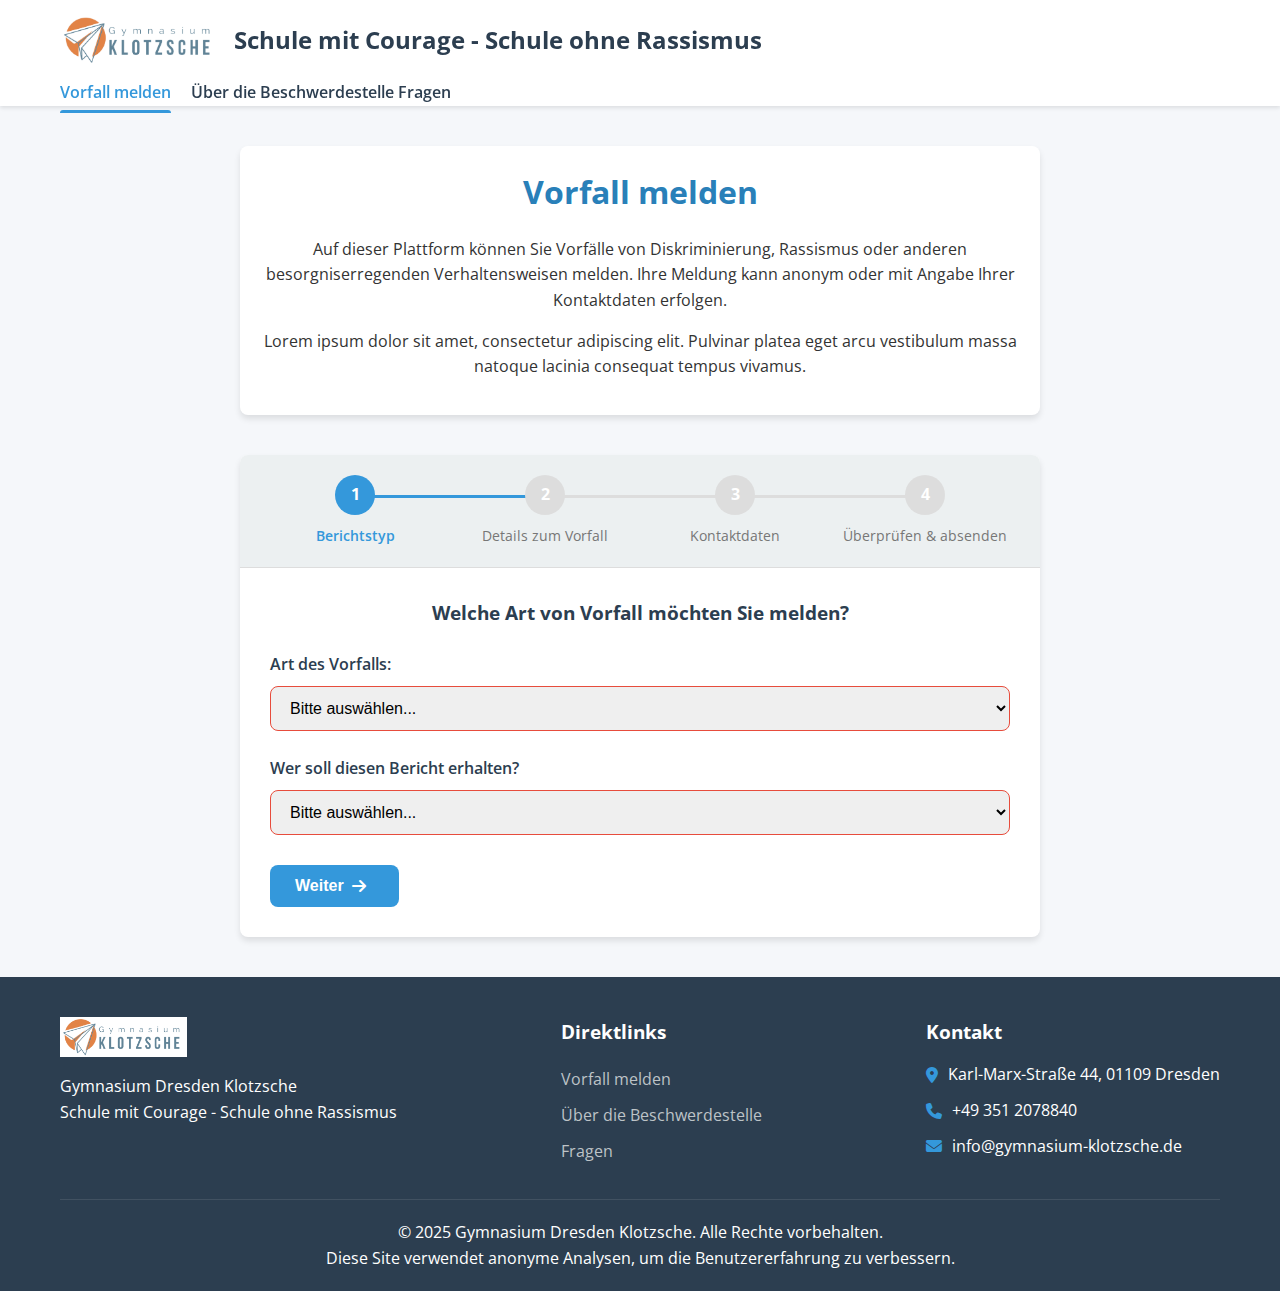
<file: index.html>
<!DOCTYPE html>
<html lang="de">
  <head>
    <meta charset="UTF-8" />
    <meta name="viewport" content="width=device-width, initial-scale=1.0" />
    <title data-i18n="page.title">
      Beschwerdestelle Gymnasium Dresden Klotzsche
    </title>
    <link rel="stylesheet" href="styles.css" />
    <link
      rel="stylesheet"
      href="https://cdnjs.cloudflare.com/ajax/libs/font-awesome/6.4.0/css/all.min.css"
    />
    <link
      href="https://fonts.googleapis.com/css2?family=Open+Sans:wght@400;600;700&display=swap"
      rel="stylesheet"
    />
    <script src="https://code.jquery.com/jquery-3.6.0.min.js"></script>
  </head>
  <body>
    <header>
      <div class="container">
        <div class="logo">
          <img src="logo.png" alt="Logo des Gymnasium Dresden Klotzsche" />
          <h1 data-i18n="header.title">
            Schule mit Courage - Schule ohne Rassismus
          </h1>
        </div>
        <nav>
          <ul>
            <li>
              <a href="index.html" class="active" data-i18n="nav.report"
                >Vorfall melden</a
              >
            </li>
            <li>
              <a href="about.html" data-i18n="nav.about"
                >Über die Beschwerdestelle</a
              >
              <a href="faq.html" data-i18n="nav.about"
                >Fragen</a
              >
            </li>
          </ul>
        </nav>
      </div>
    </header>

    <main>
      <div class="container">
        <section class="intro">
          <h2 data-i18n="intro.title">Vorfall melden</h2>
          <p data-i18n="intro.description">
            Auf dieser Plattform können Sie Vorfälle von Diskriminierung, Rassismus oder anderen besorgniserregenden Verhaltensweisen melden. Ihre Meldung kann anonym oder mit Angabe Ihrer Kontaktdaten erfolgen.
          </p>
          <p data-i18n="intro.confidentiality">
            Lorem ipsum dolor sit amet, consectetur adipiscing elit. Pulvinar platea eget arcu vestibulum massa natoque lacinia consequat tempus vivamus.
          </p>
        </section>

        <section class="form-container">
          <div class="progress-indicator">
            <div class="step active" id="step-1-indicator">
              <div class="step-number">1</div>
              <div class="step-label" data-i18n="steps.type">
                Berichtstyp
              </div>
            </div>
            <div class="step" id="step-2-indicator">
              <div class="step-number">2</div>
              <div class="step-label" data-i18n="steps.details">
                Details zum Vorfall
              </div>
            </div>
            <div class="step" id="step-3-indicator">
              <div class="step-number">3</div>
              <div class="step-label" data-i18n="steps.contact">
                Kontaktdaten
              </div>
            </div>
            <div class="step" id="step-4-indicator">
              <div class="step-number">4</div>
              <div class="step-label" data-i18n="steps.review">
                Überprüfen & absenden
              </div>
            </div>
          </div>

          <form id="report-form" enctype="multipart/form-data" id="complaint-form">
            <!-- Step 1: Type of Report -->
            <div class="form-step" id="step-1">
              <h3 data-i18n="step1.title">
                Welche Art von Vorfall möchten Sie melden?
              </h3>
              <div class="form-group">
                <label for="incident-type" data-i18n="step1.incidentType"
                  >Art des Vorfalls:</label
                >
                <select id="incident-type" name="incident-type" required>
                  <option
                    value=""
                    selected
                    disabled
                    data-i18n="common.pleaseSelect"
                  >
                    Bitte auswählen...
                  </option>
                  <option value="racism" data-i18n="incidentTypes.racism">
                    Rassismus
                  </option>
                  <option
                    value="discrimination"
                    data-i18n="incidentTypes.discrimination"
                  >
                    Diskriminierung
                  </option>
                  <option value="bullying" data-i18n="incidentTypes.bullying">
                    Mobbing
                  </option>
                  <option
                    value="harassment"
                    data-i18n="incidentTypes.harassment"
                  >
                  Belästigung
                  </option>
                  <option value="other" data-i18n="incidentTypes.other">
                    Anderes
                  </option>
                </select>
              </div>

              <div
                class="form-group"
                id="other-type-container"
                style="display: none"
              >
                <label for="other-type" data-i18n="step1.specifyOther"
                  >Bitte spezifizieren:</label
                >
                <input type="text" id="other-type" name="other-type" />
              </div>

              <div class="form-group">
                <label for="recipient" data-i18n="step1.recipient"
                  >Wer soll diesen Bericht erhalten?</label
                >
                <select id="recipient" name="recipient" required>
                  <option
                    value=""
                    selected
                    disabled
                    data-i18n="common.pleaseSelect"
                  >
                    Bitte auswählen...
                  </option>
                  <option
                    value="liaison-teacher"
                    data-i18n="recipients.liaisonTeacher"
                  >
                  Vertrauenslehrer
                  </option>
                  <option
                    value="school-counselor"
                    data-i18n="recipients.schoolCounselor"
                  >
                    School Counselor
                  </option>
                  <option
                    value="social-worker"
                    data-i18n="recipients.socialWorker"
                  >
                    Schulsozialarbeiter
                  </option>
                  <option value="principal" data-i18n="recipients.principal">
                    Schulleiter
                  </option>
                </select>
              </div>

              <div class="form-navigation">
                <button type="button" class="btn next-btn" id="to-step-2">
                  <span data-i18n="navigation.continue">Weiter</span>
                  <i class="fas fa-arrow-right"></i>
                </button>
              </div>
            </div>

            <!-- Step 2: Incident Details -->
            <div class="form-step" id="step-2" style="display: none">
              <h3 data-i18n="step2.title">Details zum Vorfall</h3>

              <div class="form-group">
                <label for="incident-date" data-i18n="step2.date"
                  >Wann ist es passiert?</label
                >
                <input
                  type="date"
                  id="incident-date"
                  name="incident-date"
                  required
                />
              </div>

              <div class="form-group">
                <label for="incident-location" data-i18n="step2.location"
                  >Wo passierte es?</label
                >
                <input
                  type="text"
                  id="incident-location"
                  name="incident-location"
                  data-i18n="[placeholder]step2.locationPlaceholder"
                  placeholder="z.b.: Schulhof, R011, Mensa, R222"
                  required
                />
              </div>

              <div class="form-group">
                <label for="incident-description" data-i18n="step2.description"
                  >Bitte beschreiben Sie den Vorfall:</label
                >
                <textarea
                  id="incident-description"
                  name="incident-description"
                  rows="6"
                  required
                  data-i18n="[placeholder]step2.descriptionPlaceholder"
                  placeholder="Geben Sie so viele Details an, wie Sie mitteilen möchten …"
                ></textarea>
              </div>

              <div class="form-group">
                <label for="file-upload" data-i18n="step2.fileUpload"
                  >Laden Sie alle relevanten Dateien hoch (optional):</label
                >
                <div class="file-upload-container">
                  <input
                    type="file"
                    id="file-upload"
                    name="file-upload[]"
                    multiple
                  />
                  <div class="file-upload-button">
                    <i class="fas fa-cloud-upload-alt"></i>
                    <span data-i18n="step2.chooseFiles">Dateien auswählen</span>
                  </div>
                  <div class="file-names"></div>
                </div>
                <p class="help-text" data-i18n="step2.fileHelp">
                  Sie können Screenshots, Dokumente oder andere Beweise hochladen (max
5 MB pro Datei, Formate: JPG, PNG, PDF)
                </p>
              </div>

              <div class="form-navigation">
                <button type="button" class="btn back-btn" id="back-to-1">
                  <i class="fas fa-arrow-left"></i>
                  <span data-i18n="navigation.back">Zurück</span>
                </button>
                <button type="button" class="btn next-btn" id="to-step-3">
                  <span data-i18n="navigation.continue">Weiter</span>
                  <i class="fas fa-arrow-right"></i>
                </button>
              </div>
            </div>

            <!-- Step 3: Contact Information -->
            <div class="form-step" id="step-3" style="display: none;">
              <h3>Kontaktdaten</h3>
              
              <div class="form-group">
                  <div class="toggle-container">
                      <label class="toggle-label">Möchten Sie diese Meldung anonym übermitteln?</label>
                      <div class="toggle-switch">
                          <input type="checkbox" id="anonymous-toggle" name="anonymous">
                          <label for="anonymous-toggle"></label>
                      </div>
                      <span id="toggle-status">Nein</span>
                  </div>
                  <p class="help-text">Wenn Sie sich dafür entscheiden, anonym zu bleiben, können wir Sie nicht direkt kontaktieren.</p>
              </div>

              <div id="contact-fields">
                <div class="form-group">
                  <label for="reporter-name" data-i18n="step3.name"
                    >Your Name:</label
                  >
                  <input type="text" id="reporter-name" name="reporter-name" />
                </div>

                <div class="form-group">
                  <label for="reporter-email" data-i18n="step3.email"
                    >Ihre E-Mail:</label
                  >
                  <input
                    type="email"
                    id="reporter-email"
                    name="reporter-email"
                    placeholder="username@gykl.lernsax.de"
                  />
                  <p class="help-text" data-i18n="step3.emailHelp">
                    Es muss eine gültige @gykl.lernsax.de E-Mail-Adresse sein
                  </p>
                </div>

                <div class="form-group">
                  <div class="checkbox-container">
                    <input type="checkbox" id="send-copy" name="send-copy" />
                    <label for="send-copy" data-i18n="step3.sendCopy"
                      >Schicken Sie mir eine Kopie dieses Berichts</label
                    >
                  </div>
                </div>
              </div>

              <div class="form-navigation">
                <button type="button" class="btn back-btn" id="back-to-2">
                  <i class="fas fa-arrow-left"></i>
                  <span data-i18n="navigation.back">Zurück</span>
                </button>
                <button type="button" class="btn next-btn" id="to-step-4">
                  <span data-i18n="navigation.review">Überprüfung</span>
                  <i class="fas fa-arrow-right"></i>
                </button>
              </div>
            </div>

            <!-- Step 4: Review & Submit -->
            <div class="form-step" id="step-4" style="display: none">
              <h3 data-i18n="step4.title">Überprüfen Sie Ihren Bericht</h3>

              <div class="review-container">
                <div class="review-section">
                  <h4 data-i18n="step4.typeSection">Art des Berichts</h4>
                  <p>
                    <strong data-i18n="step4.incidentType"
                      >Art des Vorfalls:</strong
                    >
                    <span id="review-incident-type"></span>
                  </p>
                  <p>
                    <strong data-i18n="step4.recipient">Empfänger:</strong>
                    <span id="review-recipient"></span>
                  </p>
                </div>

                <div class="review-section">
                  <h4 data-i18n="step4.detailsSection">Details zum Vorfall</h4>
                  <p>
                    <strong data-i18n="step4.date">Datum:</strong>
                    <span id="review-incident-date"></span>
                  </p>
                  <p>
                    <strong data-i18n="step4.location">Ort des Vorfalls:</strong>
                    <span id="review-incident-location"></span>
                  </p>
                  <p>
                    <strong data-i18n="step4.description">Beschreibung:</strong>
                  </p>
                  <div
                    class="description-box"
                    id="review-incident-description"
                  ></div>
                  <p>
                    <strong data-i18n="step4.attachments">Anhänge:</strong>
                    <span id="review-attachments"></span>
                  </p>
                </div>

                <div class="review-section">
                  <h4 data-i18n="step4.contactSection">Kontaktdaten</h4>
                  <p>
                    <strong data-i18n="step4.anonymous"
                      >Anonyme Meldung:</strong
                    >
                    <span id="review-anonymous"></span>
                  </p>
                  <div id="review-contact-info">
                    <p>
                      <strong data-i18n="step4.name">Name:</strong>
                      <span id="review-reporter-name"></span>
                    </p>
                    <p>
                      <strong data-i18n="step4.email">E-Mail:</strong>
                      <span id="review-reporter-email"></span>
                    </p>
                    <p>
                      <strong data-i18n="step4.sendCopy">Kopie verschicken:</strong>
                      <span id="review-send-copy"></span>
                    </p>
                  </div>
                </div>
              </div>

              <div class="form-group">
                <div class="checkbox-container">
                  <input
                    type="checkbox"
                    id="terms-agreement"
                    name="terms-agreement"
                    required
                  />
                  <label for="terms-agreement">
                    <span data-i18n="step4.termsAgreement">Ich akzeptiere die</span>
                    <a href="#" id="terms-link" data-i18n="step4.termsLink"
                      >Geschäftsbedingungen</a
                    >
                  </label>
                </div>
              </div>

              <div class="form-navigation">
                <button type="button" class="btn back-btn" id="back-to-3">
                  <i class="fas fa-arrow-left"></i>
                  <span data-i18n="navigation.back">Zurück</span>
                </button>
                <button type="submit" class="btn submit-btn">
                  <span data-i18n="navigation.submit">Meldung einreichen</span>
                  <i class="fas fa-paper-plane"></i>
                </button>
              </div>
            </div>
          </form>
        </section>
      </div>
    </main>

    <footer>
      <div class="container">
        <div class="footer-content">
          <div class="footer-logo">
            <img src="logo.png" alt="Logo des Gymnasium Dresden Klotzsche" />
            <p data-i18n="footer.slogan">
              Gymnasium Dresden Klotzsche
            </p>
            <p data-i18n="footer.slogan">
                Schule mit Courage - Schule ohne Rassismus
              </p>
          </div>

          <div class="footer-links">
            <h3 data-i18n="footer.quickLinks">Direktlinks</h3>
            <ul>
              <li>
                <a href="index.html" data-i18n="nav.report"
                  >Vorfall melden</a
                >
              </li>
              <li>
                <a href="about.html" data-i18n="nav.about"
                  >Über die Beschwerdestelle</a
                >
              </li>
              <li>
                <a href="faq.html" data-i18n="footer.privacy"
                  >Fragen</a
                >
              </li>
            </ul>
          </div>

          <div class="footer-contact">
            <h3 data-i18n="footer.contact">Kontakt</h3>
            <p>
              <i class="fas fa-map-marker-alt"></i>
              <span data-i18n="footer.address"
                >Karl-Marx-Straße 44, 01109 Dresden</span
              >
            </p>
            <p><i class="fas fa-phone"></i> <span>+49 351 2078840</span></p>
            <p>
              <i class="fas fa-envelope"></i>
              <span>info@gymnasium-klotzsche.de</span>
            </p>
          </div>
        </div>

        <div class="footer-bottom">
          <p data-i18n="footer.copyright">
            © 2025 Gymnasium Dresden Klotzsche. Alle Rechte vorbehalten.
          </p>
          <p data-i18n="footer.analytics">
            Diese Site verwendet anonyme Analysen, um die Benutzererfahrung zu verbessern.
          </p>
        </div>
      </div>
    </footer>

    <!-- Terms Modal -->
    <div class="modal" id="terms-modal">
      <div class="modal-content">
        <span class="close-modal">&times;</span>
        <h3 data-i18n="modals.termsTitle">Geschäftsbedingungen</h3>
        <div class="terms-content">
          <p data-i18n="modals.termsIntro">
            Durch die Nutzung dieser Meldeplattform erklären Sie sich mit den folgenden Bedingungen einverstanden:
          </p>
          <ol>
            <li data-i18n="modals.terms1">
              Alle Angaben müssen nach bestem Wissen und Gewissen wahrheitsgemäß und genau sein.
            </li>
            <li data-i18n="modals.terms2">
              Die Schule behandelt Ihre Meldung vertraulich, muss jedoch bei schwerwiegenden Sicherheitsbedenken oder rechtlichen Anforderungen möglicherweise Informationen an die zuständigen Behörden weitergeben.
            </li>
            <li data-i18n="modals.terms3">
              Wenn Sie Ihre Kontaktdaten angeben, werden diese ausschließlich zur Bearbeitung Ihrer Meldung verwendet.
            </li>
            <li data-i18n="modals.terms4">
              Alle hochgeladenen Dateien dürfen nicht die Datenschutzrechte anderer verletzen
sollten einen direkten Bezug zum gemeldeten Vorfall haben.
            </li>
            <li data-i18n="modals.terms5">
              Die Schule behält sich das Recht vor, auf Grundlage der bereitgestellten Informationen geeignete Maßnahmen zu ergreifen.
            </li>
          </ol>
        </div>
        <button
          id="accept-terms"
          class="btn next-btn"
          data-i18n="modals.acceptTerms"
        >
        Ich stimme zu
        </button>
      </div>
    </div>

    <!-- Success Modal -->
    <div class="modal" id="success-modal">
      <div class="modal-content">
        <div class="success-icon">
          <i class="fas fa-check-circle"></i>
        </div>
        <h3 data-i18n="modals.successTitle">Meldung wurde erfolgreich übermittlet</h3>
        <p id="success-details"></p>
        <p data-i18n="modals.successMessage">
          Vielen Dank für ihren Bericht. Ihre Meldung wird vertraulich behandelt und an die zuständigen Stellen weitergeleitet.
          <br />Wir werden uns umgehend darum kümmern.
        </p>
        <button
          id="close-success"
          class="btn next-btn"
          data-i18n="modals.close"
        >
          Close
        </button>
      </div>
    </div>
    <script src="js/app.js"></script>
    <script src="https://cdn.emailjs.com/dist/email.min.js"></script>
    </div>
  </body>
</html>
</file>
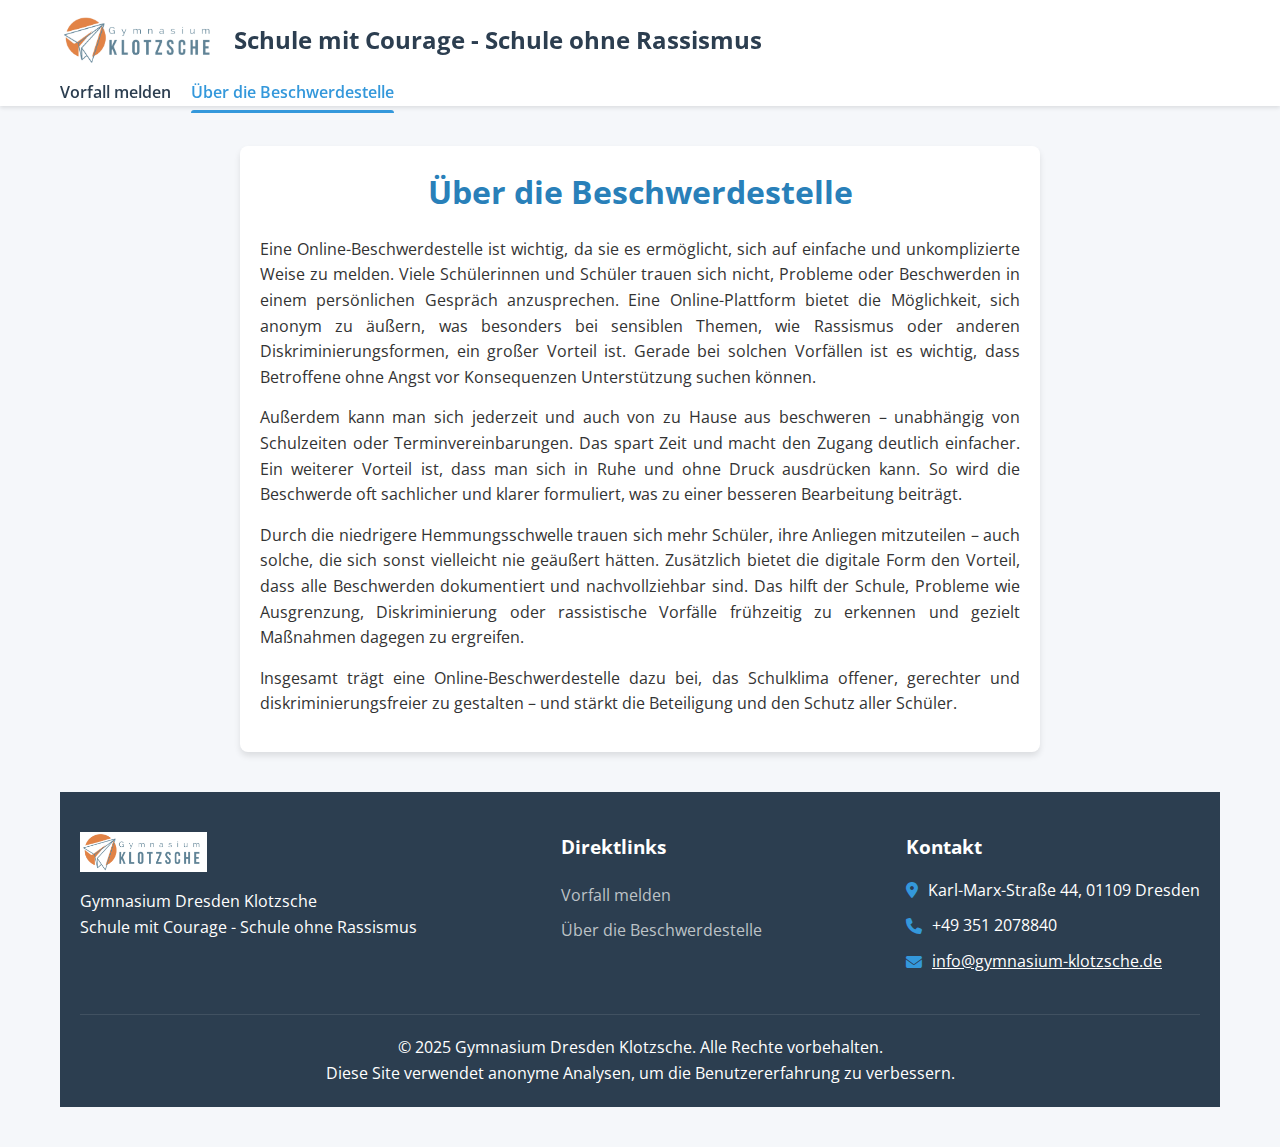
<file: about.html>
<!DOCTYPE html>
<html lang="de">

<head>
    <meta charset="UTF-8" />
    <meta name="viewport" content="width=device-width, initial-scale=1.0" />
    <title data-i18n="page.title">
        Über die Beschwerdestelle des Gymnasium Dresden Klotzsche
    </title>
    <link rel="stylesheet" href="styles.css" />
    <link rel="stylesheet" href="https://cdnjs.cloudflare.com/ajax/libs/font-awesome/6.4.0/css/all.min.css" />
    <link href="https://fonts.googleapis.com/css2?family=Open+Sans:wght@400;600;700&display=swap" rel="stylesheet" />
    <script src="https://code.jquery.com/jquery-3.6.0.min.js"></script>
</head>

<body>
    <header>
        <div class="container">
            <div class="logo">
                <img src="logo.png" alt="Logo des Gymnasium Dresden Klotzsche" />
                <h1 data-i18n="header.title">
                    Schule mit Courage - Schule ohne Rassismus
                </h1>
            </div>
            <nav>
                <ul>
                    <li>
                        <a href="index.html"  data-i18n="nav.report">Vorfall melden</a>
                    </li>
                    <li>
                        <a href="about.html" data-i18n="nav.about" class="active">Über die Beschwerdestelle</a>
                    </li>
                </ul>
            </nav>
        </div>
    </header>

    <main>
        <div class="container">
            <section class="intro">
                <h2 data-i18n="intro.title">Über die Beschwerdestelle</h2>
                <p data-i18n="intro.description" style="text-align: justify;">
                    Eine Online-Beschwerdestelle ist wichtig, da sie es ermöglicht, sich auf einfache und unkomplizierte
                    Weise zu melden. Viele Schülerinnen und Schüler trauen sich nicht, Probleme oder Beschwerden in
                    einem persönlichen Gespräch anzusprechen. Eine Online-Plattform bietet die Möglichkeit, sich anonym
                    zu äußern, was besonders bei sensiblen Themen, wie Rassismus oder anderen Diskriminierungsformen,
                    ein großer Vorteil ist. Gerade bei solchen Vorfällen ist es wichtig, dass Betroffene ohne Angst vor
                    Konsequenzen Unterstützung suchen können.
                </p>
                <p data-i18n="intro.confidentiality" style="text-align: justify;">
                    Außerdem kann man sich jederzeit und auch von zu Hause aus beschweren – unabhängig von Schulzeiten
                    oder Terminvereinbarungen. Das spart Zeit und macht den Zugang deutlich einfacher. Ein weiterer
                    Vorteil ist, dass man sich in Ruhe und ohne Druck ausdrücken kann. So wird die Beschwerde oft
                    sachlicher und klarer formuliert, was zu einer besseren Bearbeitung beiträgt.
                </p>
                <p data-i18n="intro.confidentiality" style="text-align: justify;">
                    Durch die niedrigere Hemmungsschwelle trauen sich mehr Schüler, ihre Anliegen mitzuteilen – auch
                    solche, die sich sonst vielleicht nie geäußert hätten. Zusätzlich bietet die digitale Form den
                    Vorteil, dass alle Beschwerden dokumentiert und nachvollziehbar sind. Das hilft der Schule, Probleme
                    wie Ausgrenzung, Diskriminierung oder rassistische Vorfälle frühzeitig zu erkennen und gezielt
                    Maßnahmen dagegen zu ergreifen.
                </p>
                <p data-i18n="intro.confidentiality" style="text-align: justify;">
                    Insgesamt trägt eine Online-Beschwerdestelle dazu bei, das Schulklima offener, gerechter und
                    diskriminierungsfreier zu gestalten – und stärkt die Beteiligung und den Schutz aller Schüler.
                </p>
            </section>
            <footer>
                <div class="container">
                    <div class="footer-content">
                        <div class="footer-logo">
                            <img src="logo.png" alt="Logo des Gymnasium Dresden Klotzsche" />
                            <p data-i18n="footer.slogan">
                                Gymnasium Dresden Klotzsche
                            </p>
                            <p data-i18n="footer.slogan">
                                Schule mit Courage - Schule ohne Rassismus
                            </p>
                        </div>

                        <div class="footer-links">
                            <h3 data-i18n="footer.quickLinks">Direktlinks</h3>
                            <ul>
                                <li>
                                    <a href="index.html" data-i18n="nav.report">Vorfall melden</a>
                                </li>
                                <li>
                                    <a href="about.html" data-i18n="nav.about">Über die Beschwerdestelle</a>
                                </li>
                            </ul>
                        </div>

                        <div class="footer-contact">
                            <h3 data-i18n="footer.contact">Kontakt</h3>
                            <p>
                                <i class="fas fa-map-marker-alt"></i>
                                <span data-i18n="footer.address">Karl-Marx-Straße 44, 01109 Dresden</span>
                            </p>
                            <p><i class="fas fa-phone"></i> <span>+49 351 2078840</span></p>
                            <p>
                                <i class="fas fa-envelope"></i>
                                <span><a href="mailto:info@gymnasium-klotzsche.de"
                                        style="color: white;">info@gymnasium-klotzsche.de</a></span>
                            </p>
                        </div>
                    </div>

                    <div class="footer-bottom">
                        <p data-i18n="footer.copyright">
                            © 2025 Gymnasium Dresden Klotzsche. Alle Rechte vorbehalten.
                        </p>
                        <p data-i18n="footer.analytics">
                            Diese Site verwendet anonyme Analysen, um die Benutzererfahrung zu verbessern.
                        </p>
                    </div>
                </div>
            </footer>
            <script src="js/app.js"></script>
</body>

</html>
</file>
<file: styles.css>
:root {
    --primary-color: #3498db;
    --primary-dark: #2980b9;
    --secondary-color: #e74c3c;
    --accent-color: #f39c12;
    --light-color: #ecf0f1;
    --dark-color: #2c3e50;
    --success-color: #2ecc71;
    --warning-color: #f1c40f;
    --error-color: #e74c3c;
    --text-color: #333;
    --border-radius: 8px;
    --box-shadow: 0 4px 6px rgba(0, 0, 0, 0.1);
    --transition: all 0.3s ease;
}

* {
    margin: 0;
    padding: 0;
    box-sizing: border-box;
}

body {
    font-family: 'Open Sans', sans-serif;
    line-height: 1.6;
    color: var(--text-color);
    background-color: #f5f7fa;
}

.container {
    width: 100%;
    max-width: 1200px;
    margin: 0 auto;
    padding: 0 20px;
}

/* Header Styles */
header {
    background-color: white;
    box-shadow: 0 2px 4px rgba(0, 0, 0, 0.1);
    position: sticky;
    top: 0;
    z-index: 100;
}

.logo {
    display: flex;
    align-items: center;
    padding: 15px 0;
}

.logo img {
    height: 50px;
    margin-right: 15px;
}

.logo h1 {
    font-size: 1.5rem;
    color: var(--dark-color);
}

nav ul {
    display: flex;
    list-style: none;
    padding: 0;
}

nav li {
    margin-right: 20px;
}

nav a {
    text-decoration: none;
    color: var(--dark-color);
    font-weight: 600;
    padding: 10px 0;
    position: relative;
    transition: var(--transition);
}

nav a:hover {
    color: var(--primary-color);
}

nav a.active {
    color: var(--primary-color);
}

nav a.active::after {
    content: '';
    position: absolute;
    bottom: 0;
    left: 0;
    width: 100%;
    height: 3px;
    background-color: var(--primary-color);
    border-radius: 3px 3px 0 0;
}

/* Main Content Styles */
main {
    padding: 40px 0;
}

.intro {
    text-align: center;
    max-width: 800px;
    margin: 0 auto 40px;
    padding: 20px;
    background-color: white;
    border-radius: var(--border-radius);
    box-shadow: var(--box-shadow);
}

.intro h2 {
    color: var(--primary-dark);
    margin-bottom: 20px;
    font-size: 2rem;
}

.intro p {
    margin-bottom: 15px;
}

/* Form Styles */
.form-container {
    max-width: 800px;
    margin: 0 auto;
    background-color: white;
    border-radius: var(--border-radius);
    box-shadow: var(--box-shadow);
    overflow: hidden;
}

.progress-indicator {
    display: flex;
    justify-content: space-between;
    padding: 20px;
    background-color: var(--light-color);
    border-bottom: 1px solid #ddd;
}

.step {
    display: flex;
    flex-direction: column;
    align-items: center;
    position: relative;
    flex: 1;
}

.step:not(:last-child)::after {
    content: '';
    position: absolute;
    top: 20px;
    right: -50%;
    width: 100%;
    height: 3px;
    background-color: #ddd;
    z-index: 1;
}

.step.active:not(:last-child)::after,
.step.completed:not(:last-child)::after {
    background-color: var(--primary-color);
}

.step-number {
    width: 40px;
    height: 40px;
    border-radius: 50%;
    background-color: #ddd;
    display: flex;
    align-items: center;
    justify-content: center;
    font-weight: bold;
    color: white;
    margin-bottom: 10px;
    position: relative;
    z-index: 2;
    transition: var(--transition);
}

.step.active .step-number,
.step.completed .step-number {
    background-color: var(--primary-color);
}

.step-label {
    font-size: 0.85rem;
    color: #777;
    text-align: center;
    transition: var(--transition);
}

.step.active .step-label,
.step.completed .step-label {
    color: var(--primary-color);
    font-weight: 600;
}

.form-step {
    padding: 30px;
}

.form-step h3 {
    margin-bottom: 25px;
    color: var(--dark-color);
    text-align: center;
}

.form-group {
    margin-bottom: 25px;
}

label {
    display: block;
    margin-bottom: 8px;
    font-weight: 600;
    color: var(--dark-color);
}

input[type="text"],
input[type="email"],
input[type="date"],
select,
textarea {
    width: 100%;
    padding: 12px 15px;
    border: 1px solid #ddd;
    border-radius: var(--border-radius);
    font-size: 1rem;
    transition: var(--transition);
}

input[type="text"]:focus,
input[type="email"]:focus,
input[type="date"]:focus,
select:focus,
textarea:focus {
    border-color: var(--primary-color);
    outline: none;
    box-shadow: 0 0 0 3px rgba(52, 152, 219, 0.2);
}

.help-text {
    font-size: 0.85rem;
    color: #777;
    margin-top: 5px;
}

/* File Upload Styling */
.file-upload-container {
    position: relative;
    margin-bottom: 10px;
}

input[type="file"] {
    position: absolute;
    width: 100%;
    height: 100%;
    opacity: 0;
    cursor: pointer;
    z-index: 2;
}

.file-upload-button {
    padding: 12px 15px;
    background-color: var(--light-color);
    border: 1px dashed #aaa;
    border-radius: var(--border-radius);
    text-align: center;
    color: #666;
    transition: var(--transition);
}

input[type="file"]:hover+.file-upload-button {
    background-color: #e3e8ec;
    border-color: var(--primary-color);
}

.file-names {
    margin-top: 10px;
    font-size: 0.9rem;
}

.file-name {
    display: inline-block;
    background-color: var(--light-color);
    padding: 5px 10px;
    border-radius: 15px;
    margin: 5px 5px 5px 0;
}

.file-name .remove-file {
    margin-left: 5px;
    cursor: pointer;
    color: var(--error-color);
}

/* Toggle Switch */
.toggle-container {
    display: flex;
    align-items: center;
    margin-bottom: 15px;
}

.toggle-label {
    margin-right: 15px;
    margin-bottom: 0;
}

.toggle-switch {
    position: relative;
    width: 60px;
    height: 30px;
    margin-right: 10px;
}

.toggle-switch input {
    opacity: 0;
    width: 0;
    height: 0;
}

.toggle-switch label {
    position: absolute;
    cursor: pointer;
    top: 0;
    left: 0;
    right: 0;
    bottom: 0;
    background-color: #ccc;
    transition: var(--transition);
    border-radius: 34px;
}

.toggle-switch label:before {
    position: absolute;
    content: "";
    height: 22px;
    width: 22px;
    left: 4px;
    bottom: 4px;
    background-color: white;
    transition: var(--transition);
    border-radius: 50%;
}

.toggle-switch input:checked+label {
    background-color: var(--primary-color);
}

.toggle-switch input:checked+label:before {
    transform: translateX(30px);
}

#toggle-status {
    font-weight: 600;
}

/* Checkbox Styling */
.checkbox-container {
    display: flex;
    align-items: center;
}

.checkbox-container input[type="checkbox"] {
    margin-right: 10px;
    width: 18px;
    height: 18px;
}

/* Form Navigation */
.form-navigation {
    display: flex;
    justify-content: space-between;
    margin-top: 30px;
}

.btn {
    padding: 12px 25px;
    border: none;
    border-radius: var(--border-radius);
    font-size: 1rem;
    font-weight: 600;
    cursor: pointer;
    transition: var(--transition);
    display: inline-flex;
    align-items: center;
    justify-content: center;
}

.next-btn,
.submit-btn {
    background-color: var(--primary-color);
    color: white;
}

.next-btn:hover,
.submit-btn:hover {
    background-color: var(--primary-dark);
}

.back-btn {
    background-color: var(--light-color);
    color: var(--dark-color);
}

.back-btn:hover {
    background-color: #ddd;
}

.btn i {
    margin-left: 8px;
    margin-right: 8px;
}

/* Review Section */
.review-container {
    background-color: var(--light-color);
    border-radius: var(--border-radius);
    padding: 20px;
    margin-bottom: 25px;
}

.review-section {
    margin-bottom: 20px;
    padding-bottom: 20px;
    border-bottom: 1px solid #ddd;
}

.review-section:last-child {
    border-bottom: none;
    margin-bottom: 0;
    padding-bottom: 0;
}

.review-section h4 {
    color: var(--primary-dark);
    margin-bottom: 15px;
}

.description-box {
    background-color: white;
    padding: 15px;
    border-radius: var(--border-radius);
    margin-top: 5px;
    white-space: pre-wrap;
}

/* Modal Styles */
.modal {
    display: none;
    position: fixed;
    top: 0;
    left: 0;
    width: 100%;
    height: 100%;
    background-color: rgba(0, 0, 0, 0.5);
    z-index: 1000;
    align-items: center;
    justify-content: center;
}

.modal-content {
    background-color: white;
    padding: 30px;
    border-radius: var(--border-radius);
    max-width: 600px;
    width: 90%;
    max-height: 90vh;
    overflow-y: auto;
    position: relative;
    animation: modalFadeIn 0.3s;
}

@keyframes modalFadeIn {
    from {
        opacity: 0;
        transform: translateY(-20px);
    }

    to {
        opacity: 1;
        transform: translateY(0);
    }
}

.close-modal {
    position: absolute;
    top: 15px;
    right: 15px;
    font-size: 1.5rem;
    cursor: pointer;
    color: #777;
}

.terms-content {
    margin: 20px 0;
    max-height: 300px;
    overflow-y: auto;
    padding: 15px;
    background-color: var(--light-color);
    border-radius: var(--border-radius);
}

.terms-content ol {
    padding-left: 20px;
}

.terms-content li {
    margin-bottom: 10px;
}

.success-icon {
    text-align: center;
    font-size: 4rem;
    color: var(--success-color);
    margin-bottom: 20px;
}

/* Footer Styles */
footer {
    background-color: var(--dark-color);
    color: white;
    padding: 40px 0 20px;
}

.footer-content {
    display: flex;
    flex-wrap: wrap;
    justify-content: space-between;
    margin-bottom: 30px;
}

.footer-logo {
    margin-bottom: 20px;
}

.footer-logo img {
    height: 40px;
    margin-bottom: 10px;
}

.footer-links h3,
.footer-contact h3 {
    margin-bottom: 15px;
    font-size: 1.2rem;
}

.footer-links ul {
    list-style: none;
}

.footer-links a {
    color: #bdc3c7;
    text-decoration: none;
    transition: var(--transition);
    display: block;
    padding: 5px 0;
}

.footer-links a:hover {
    color: white;
}

.footer-contact p {
    margin-bottom: 10px;
    display: flex;
    align-items: center;
}

.footer-contact i {
    margin-right: 10px;
    color: var(--primary-color);
}

.footer-bottom {
    text-align: center;
    padding-top: 20px;
    border-top: 1px solid rgba(255, 255, 255, 0.1);
}

/* Responsive Styles */
@media (max-width: 768px) {
    .logo {
        flex-direction: column;
        text-align: center;
    }

    .logo img {
        margin-right: 0;
        margin-bottom: 10px;
    }

    nav ul {
        justify-content: center;
        flex-wrap: wrap;
    }

    .progress-indicator {
        flex-direction: column;
        padding: 10px;
    }

    .step {
        flex-direction: row;
        margin-bottom: 10px;
        width: 100%;
    }

    .step:not(:last-child)::after {
        display: none;
    }

    .step-number {
        margin-bottom: 0;
        margin-right: 10px;
    }

    .form-navigation {
        flex-direction: column;
        gap: 10px;
    }

    .btn {
        width: 100%;
    }

    .footer-content {
        flex-direction: column;
    }

    .footer-logo,
    .footer-links,
    .footer-contact {
        width: 100%;
        margin-bottom: 20px;
    }
}

@media (max-width: 480px) {
    .form-step {
        padding: 20px 15px;
    }

    .toggle-container {
        flex-direction: column;
        align-items: flex-start;
    }

    .toggle-label {
        margin-bottom: 10px;
    }
}

/* Animations */
@keyframes fadeIn {
    from {
        opacity: 0;
    }

    to {
        opacity: 1;
    }
}

.fade-in {
    animation: fadeIn 0.5s ease-in-out;
}

@keyframes slideIn {
    from {
        transform: translateY(20px);
        opacity: 0;
    }

    to {
        transform: translateY(0);
        opacity: 1;
    }
}

.slide-in {
    animation: slideIn 0.5s ease-out;
}

/* Accessibility Enhancements */
:focus {
    outline: 3px solid rgba(52, 152, 219, 0.5);
    outline-offset: 2px;
}

.sr-only {
    position: absolute;
    width: 1px;
    height: 1px;
    padding: 0;
    margin: -1px;
    overflow: hidden;
    clip: rect(0, 0, 0, 0);
    white-space: nowrap;
    border-width: 0;
}

/* Form validation styles */
input:invalid,
select:invalid,
textarea:invalid {
    border-color: var(--error-color);
}

.error-message {
    color: var(--error-color);
    font-size: 0.85rem;
    margin-top: 5px;
    display: none;
}

.form-group.error .error-message {
    display: block;
}
</file>
